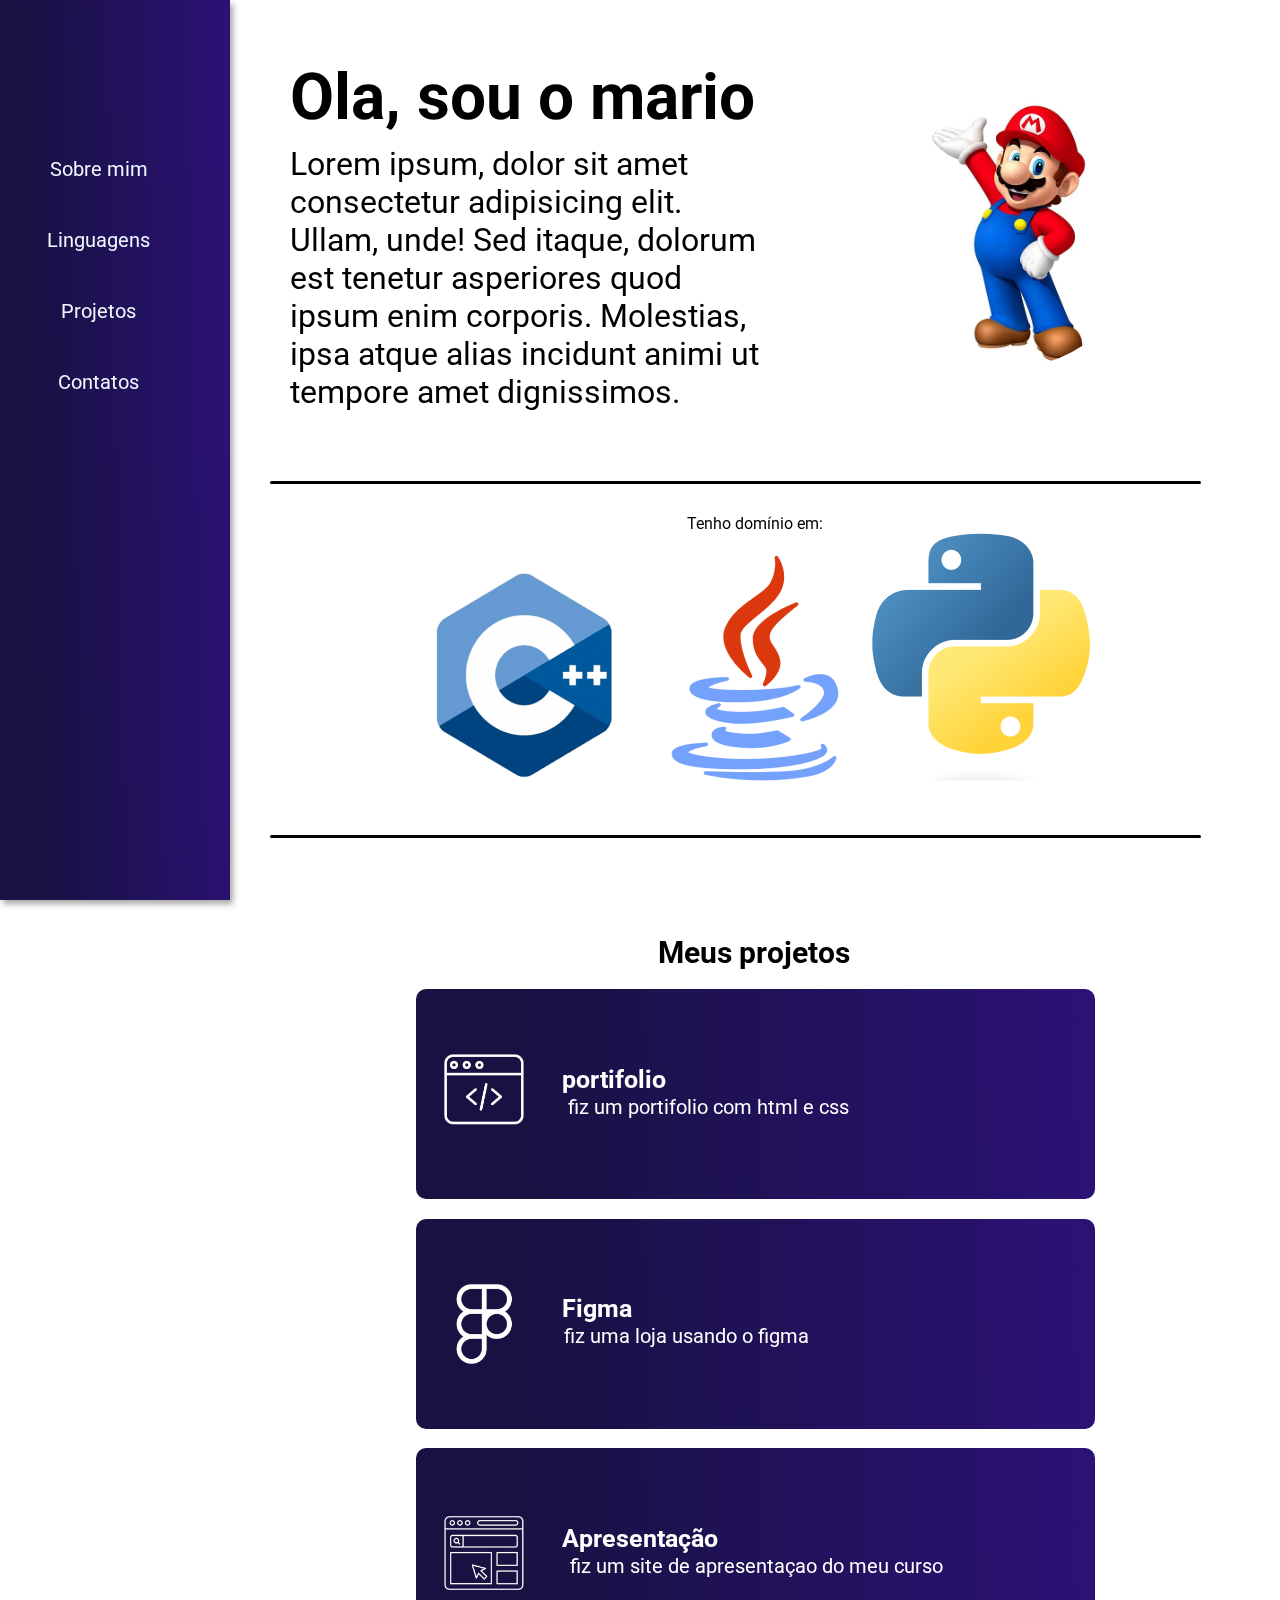
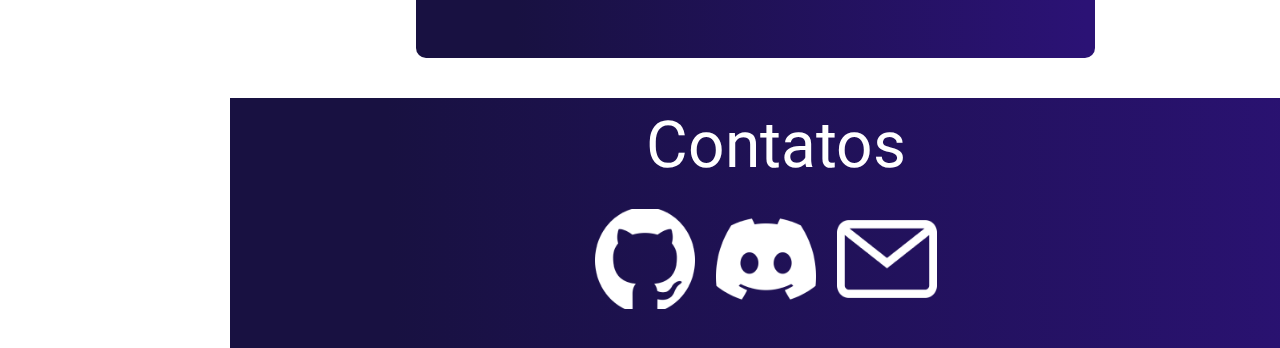
<file: index.html>
<!DOCTYPE html>
<html lang="en">
<head>
    <meta charset="UTF-8">
    <meta http-equiv="X-UA-Compatible" content="IE=edge">
    <meta name="viewport" content="width=device-width, initial-scale=1.0">
    <link rel="stylesheet" href="style.css">
    <title>Document</title>
</head>
<body>
    <!--menu lateral-->
    <div class="sidebar">
        <div class="textos-sidebar">
        <ul>
            <li><a href="#sobremim">Sobre mim</a></li>
            <li><a href="#linguagens">Linguagens</a></li>
            <li><a href="#projetos">Projetos</a></li>
            <li><a href="#contatos">Contatos</a></li>
            
           

        
        </ul>
       
    </div>
    </div>
    <main class="main">
        <div class="container">
            <section class="text-sobremim" id="sobremim">
                <div class="text">
                    <h1>Ola, sou o mario</h1>
                    <p>Lorem ipsum, dolor sit amet consectetur adipisicing elit. Ullam, unde! Sed itaque, dolorum est tenetur asperiores quod ipsum enim corporis. Molestias, ipsa atque alias incidunt animi ut tempore amet dignissimos.</p>
            
                   
                </div>
                <div>
                    <img src="mario.png">
                </div>
            </section>
            <div class="line"></div>
            <div class="dominio" id="Linguagens" >
                <span>Tenho domínio em:</span>
                <div class="icons">
                    <img src="image 1 (2).png" alt="">
                    <img src="image 2.png" alt="">
                    <img src="image 3.png" alt="">
                </div>
            </div>
            <div class="line"></div>
            <h2 id="projetos" class="projetos">Meus projetos</h2>
            <!--cards-->
            <div class="card1">
                <a href="portifolio.html">
                <img src="web-programming 1.png">
                <h6>portifolio</h6>
                <p> fiz um portifolio com html e css</p>
            </a>
            </div>
            <div class="card2">
                <a href="portifolio.html"><img src="figma (2) 1.png">
                <h6>Figma</h6>
                <p> fiz uma loja usando o figma</p>
            </a>
            </div>
            <div class="card3">
                <a href="portifolio.html">
                    <img src="local-na-rede-internet (2) 1.png">
                <h6>Apresentação</h6>
                <p> fiz um site de apresentaçao do meu curso</p>
            </a>
                
            </div>
      
         <footer id="footer" id=""Contatos>
            <p> Contatos </p>
            <div class="img-footer">
                <img src="github 1.png" alt="">
                <img src="discordia 1.png" alt="">
                <img src="o-email (1) 1.png" alt="">
            </div>
        </footer>



    </main>
</body>
</html>
</file>
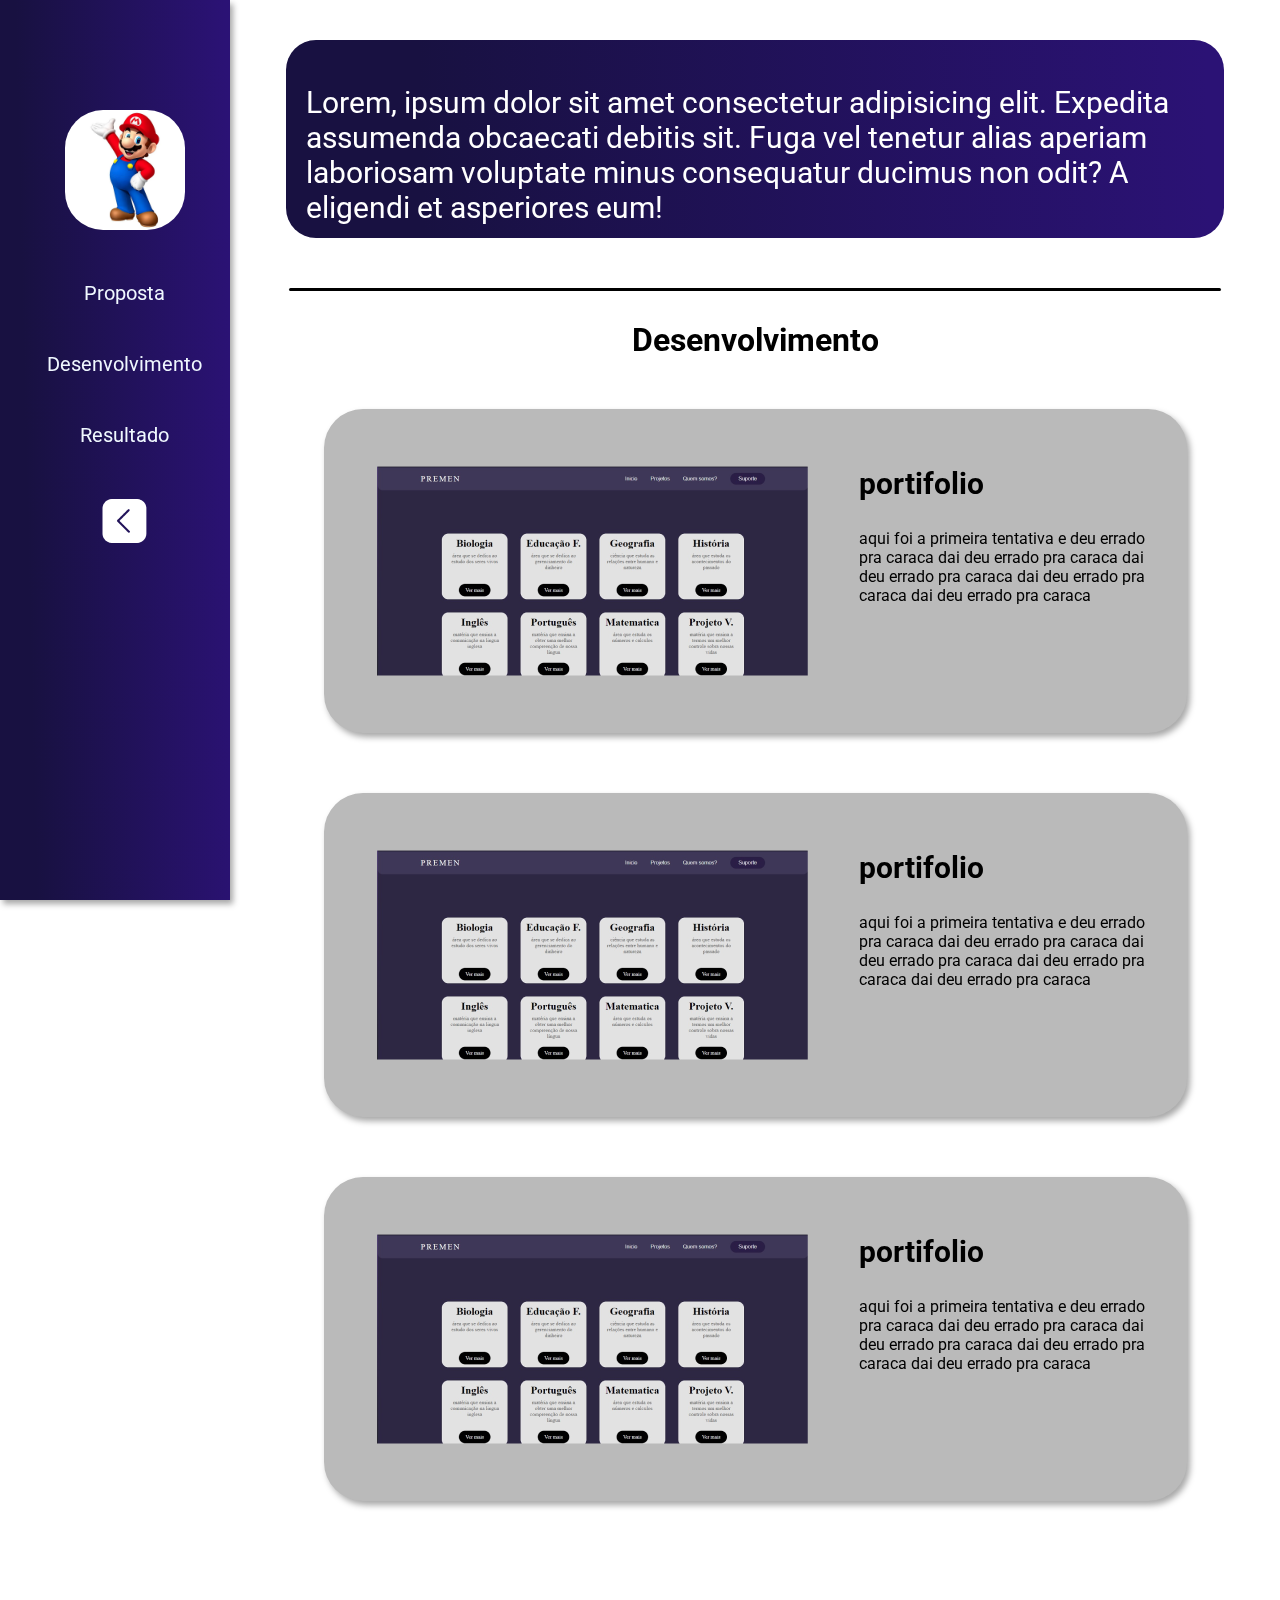
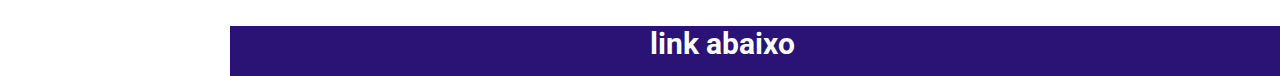
<file: portifolio.html>
<!DOCTYPE html>
<html lang="en">
<head>
    <meta charset="UTF-8">
    <meta http-equiv="X-UA-Compatible" content="IE=edge">
    <meta name="viewport" content="width=device-width, initial-scale=1.0">
    <link rel="stylesheet" href="portifolio.css">
    <title>Document</title>
</head>
<body>
    <div class="sidebar">
        <div class="textos-sidebar">
       <img src="mario.png"  class="mario"alt="">
            <ul>
            <li><a href="#proposta">Proposta</a></li>
            <li><a href="#Desenvolvimento">Desenvolvimento</a></li>
            <li><a href="#Resultado">Resultado</a></li>
            <a href="index.html"><img src="proximo 1.png"></a>
           
           

        </ul>
    </div>
    </div>
    <main>
        <div class="infos" id="proposta">
           <p> Lorem, ipsum dolor sit amet consectetur adipisicing elit. Expedita assumenda obcaecati debitis sit. Fuga vel tenetur alias aperiam laboriosam voluptate minus consequatur ducimus non odit? A eligendi et asperiores eum!</p>
        </div>
        <div class="line"></div>
        <div class="card1" id="Desenvolvimento">
            <img src="image 5.png" alt="">
            <div class="do-lado">
                 <h2>portifolio</h2>
            <p>aqui foi a primeira tentativa e deu errado pra caraca dai deu errado pra caraca dai deu errado pra caraca dai deu errado pra caraca dai deu errado pra caraca</p>
        </div>
            </div>
            <h1>Desenvolvimento</h1>
            <div class="card1" >
                <img src="image 5.png" alt="">
                <div class="do-lado">
                     <h2>portifolio</h2>
                <p>aqui foi a primeira tentativa e deu errado pra caraca dai deu errado pra caraca dai deu errado pra caraca dai deu errado pra caraca dai deu errado pra caraca</p>
            </div>
                </div>
                <div class="card1" id="espaco">
                    <img src="image 5.png" alt="">
                    <div class="do-lado">
                         <h2>portifolio</h2>
                    <p>aqui foi a primeira tentativa e deu errado pra caraca dai deu errado pra caraca dai deu errado pra caraca dai deu errado pra caraca dai deu errado pra caraca</p>
                    
                </div>
                    </div>
                    <footer id="Resultado">
                
                    <h4>link abaixo</h4>
                    <a href="#"><p>clica aq</p></a>
                    
                    </footer>
                  



    </main>
</body>
</html>
</file>
<file: style.css>
@import url('https://fonts.googleapis.com/css2?family=Inter:wght@700&family=Roboto:wght@300&display=swap');
*{
    margin: 0;
    padding: 0;
    box-sizing: border-box;
    text-decoration: none;
    list-style: none;
    font-family: 'Roboto', sans-serif;
}
.sidebar{
    display: flex;
        position: fixed;
    left: 0;
    width: 230px;
    height: 100%;
    box-shadow: 3px 4px 6px rgba(0, 0, 0, 0.35);
    background: linear-gradient(268.63deg, #2B1275 1.94%, #181141 85.46%); ;
    }
    
    li a{
        color: aliceblue;
    
    }
    
    .textos-sidebar{
        text-align: center;
        margin-top: 110px;
        
    }
    li{
    margin: 47px;
    font-size: 20px;
    font-family: 'Roboto', sans-serif;
    
    }
    
    main{
        width: calc(100% - 230px);
        display: flex;
        flex-direction: column;
        align-items: center;
    
        position: absolute;
        left: 230px;
        top: 0px;
    
        overflow-y: auto;
        overflow-x: hidden;
        padding: 40px 40px 0px 40px;
    }
    
    .text-sobremim{
        width: 90%;
        display: flex;
    
        align-items: center;
        justify-content: space-between;
    }
    
    p{
        width: 100%;
        word-wrap: break-word;
        font-size: 32px;
    }
    
    .text{
        width: 60%;
        display: flex;
        flex-direction: column;
        padding: 20px;
    
        gap: 10px;
    }
    
    
    h1{
        font-size: 64px;
    }
    
    .text-sobremim img{
        width: 100%;
        height: 269px;
        border-radius: 50%;
    }
    
    .dominio{
        width: 100%;
        display: flex;
    
        align-items: center;
        justify-content: center;
        flex-direction: column;
    }
    
    .section_02 img{
        width: 224px;
        height: 224px;
    }
    
    .section_02 span{
        font-size: 40px;
        width: 100%;
        text-align: center;
    
        margin-bottom: 50px;
    }
    .line{
        margin-top: 50px;
        margin-bottom: 30px;
        height: 3px;
        background-color: black;
        width: 96%;
        border-radius: 10px;
    }
    .projetos {
        margin-left: 40%;
        margin-top: 10%;
        font-size: 30px;
    }
    .projetos h2{
    font-size: 60px;
    }
    /*css cards*/
    .card1 a{
        display: block;
        margin-left: 15%;
        margin-top: 2%;
        display: flex;
        flex-direction: row;
        align-items: center;
        padding: 36.8491px 28.6604px;
        gap: 51.18px;
    
        width: 70%;
        height: 210px;
         background: linear-gradient(268.63deg, #2B1275 1.94%, #181141 85.46%);
        border-radius: 10px;
    
    
    }
    .card1 img{
        width: 80px;
    }
    .card1 h6{
        margin-top: -30px;
        margin-left: -13px;
        font-size: 25px;
        color: white;
    }
    .card1 p{
        color: white;
        margin-top: 25px;
        margin-left: -150px;
        font-size: 20px;
    }
    .card2 a{
        margin-left: 15%;
        margin-top: 2%;
        display: flex;
        flex-direction: row;
        align-items: center;
        padding: 36.8491px 28.6604px;
        gap: 51.18px;
      
        width: 70%;
        height: 210px;
        background: linear-gradient(268.63deg, #2B1275 1.94%, #181141 85.46%);
        border-radius: 10px;
      
      
      }
      .card2 img{
        width: 80px;
    }
    .card2 h6{
        margin-top: -30px;
        margin-left: -13px;
        font-size: 25px;
        color: white;
    }
    .card2 p{
        color: white;
        margin-top: 25px;
        margin-left: -120px;
        font-size: 20px;
    }
      .card3 a{
        margin-left: 15%;
        margin-top: 2%;
        display: flex;
        flex-direction: row;
        align-items: center;
        padding: 36.8491px 28.6604px;
        gap: 51.18px;
      
        width: 70%;
        height: 210px;
        background: linear-gradient(268.63deg, #2B1275 1.94%, #181141 85.46%);
        border-radius: 10px;
     
      
      
      }
      .card3 img{
        width: 80px;
    }
    .card3 h6{
        margin-top: -30px;
        margin-left: -13px;
        font-size: 25px;
        color: white;
    }
    .card3 p{
        color: white;
        margin-top: 25px;
        margin-left: -200px;
        font-size: 20px;
    }
   footer{
    display: flex;
    flex-direction: column;
    align-items: center;

    width: 120%;
    margin-left: -5%;

    gap: 26px;

    background: linear-gradient(268.63deg, #2B1275 1.94%, #181141 85.46%);
    height: 250px;
    padding: 10px 40px;

    margin-top: 40px;

    color: white;
}

footer p {
    font-size: 64px;
    width: 100%;
    text-align: center;
    margin-left: -5%;
}

footer img{
    width: 100px;
    height: 100px;
    margin-left: -5%;
}

.img-footer{
    display: flex;
    gap: 40px;
}
</file>
<file: portifolio.css>
@import url('https://fonts.googleapis.com/css2?family=Inter:wght@700&family=Roboto:wght@300&display=swap');
*{
    margin: 0;
    padding: 0;
    box-sizing: border-box;
    text-decoration: none;
    list-style: none;
    font-family: 'Roboto', sans-serif;
}
html, body{
    overflow-x: hidden;
}

.sidebar{
    display: flex;
        position: fixed;
    left: 0;
    width: 230px;
    height: 100%;
    box-shadow: 3px 4px 6px rgba(0, 0, 0, 0.35);
    background: linear-gradient(268.63deg, #2B1275 1.94%, #181141 85.46%); ;
    }
    
    li a{
        color: aliceblue;
    
    }
    
    .textos-sidebar{
        text-align: center;
        margin-top: 110px;
        
    }
    li{
    margin: 47px;
    font-size: 20px;
    font-family: 'Roboto', sans-serif;
    
    }
    
    main{
        width: calc(100% - 230px);
        display: flex;
        flex-direction: column;
        align-items: center;
    
        position: absolute;
        left: 230px;
        top: 0px;
    
        overflow-y: auto;
        overflow-x: hidden;
        padding: 40px 40px 0px 40px;
    }
    .infos{
        height: 198px;
    width: 938px;
    left: 10px;
    top: 10px;
    border-radius: 30px;
    padding: 10px 0px 10px 0px;
    background: linear-gradient(268.63deg, #2B1275 1.94%, #181141 85.46%);


    }
    .infos p{
        padding-top: 35px;
        font-size: 30px;
        color: white;
        padding-left: 20px;
    }
    .line{
        margin-top: 50px;
        margin-bottom: 30px;
        height: 3px;
        background-color: black;
        width: 96%;
        border-radius: 10px;
    }
    .card1{
        /* Protótipo */


/* Auto layout */

display: flex;
flex-direction: row;
align-items: center;
padding: 0px 53.1329px;
gap: 51.84px;

width: 863px;
height: 324px;

/* cinza */

background: #BABABA;
/* Drop Shadow */

box-shadow: 3px 4px 6px rgba(0, 0, 0, 0.35);
border-radius: 38.8777px;

/* Inside auto layout */

flex: none;
order: 1;
flex-grow: 0;
margin-top: 50px;
margin-bottom: 10px;
    }
  
.card1 h2{
position: absolute;
    margin-top: -10%;
font-size: 30px;
}
.card1 p{
   position: absolute;
   width: 300px;
   margin-top: -4%;
   
}
footer{
 margin-top: 151%;
 position: absolute;
 width: 100%;
 height: 125px;
 background-color: #2B1275;
 
}
footer h4{
    margin-left: 40%;
    font-size: 30px;
    color: white;
}
footer p{
    position: absolute;
    margin-left: 44%;
    margin-top: 20px;
    text-decoration: none;
    color: white;
}

#espaco{
    margin-bottom: 18%;
}
.mario{
    width: 120px;
    border-radius: 38px;
}
</file>
